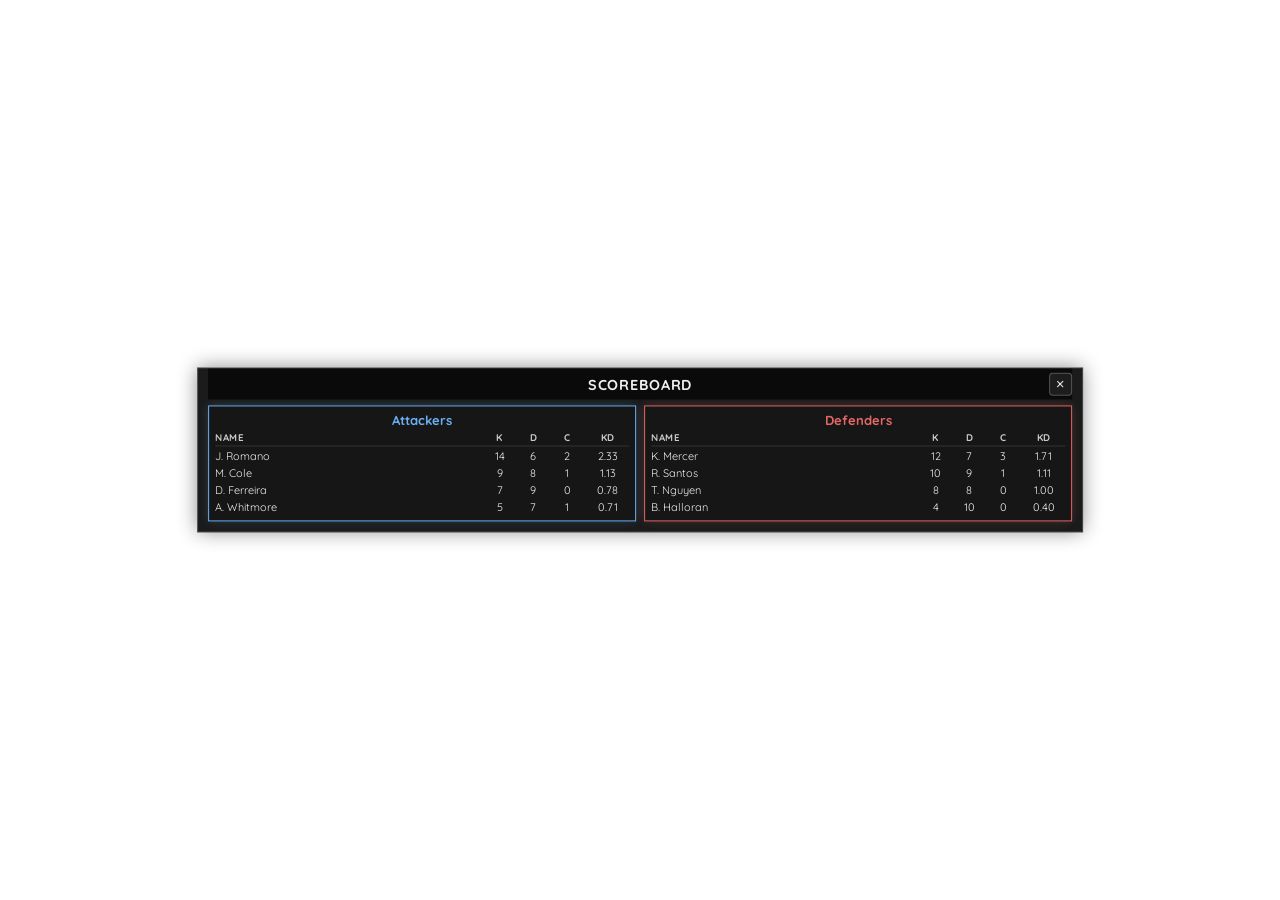
<file: ui-demos/battles/index.html>
<!doctype html>
<html lang="en">
<head>
  <meta charset="UTF-8" />
  <meta name="viewport" content="width=device-width, initial-scale=1.0" />
  <title>Battles HUD Demo</title>
  <style>
    html, body { margin: 0; min-height: 100%; background: transparent !important; }
  </style>
  <script src="./mock.js"></script>
  <script type="module" crossorigin src="./assets/index.js"></script>
  <link rel="stylesheet" crossorigin href="./assets/index.css">
</head>
<body>
  <div id="app"></div>
</body>
</html>
</file>
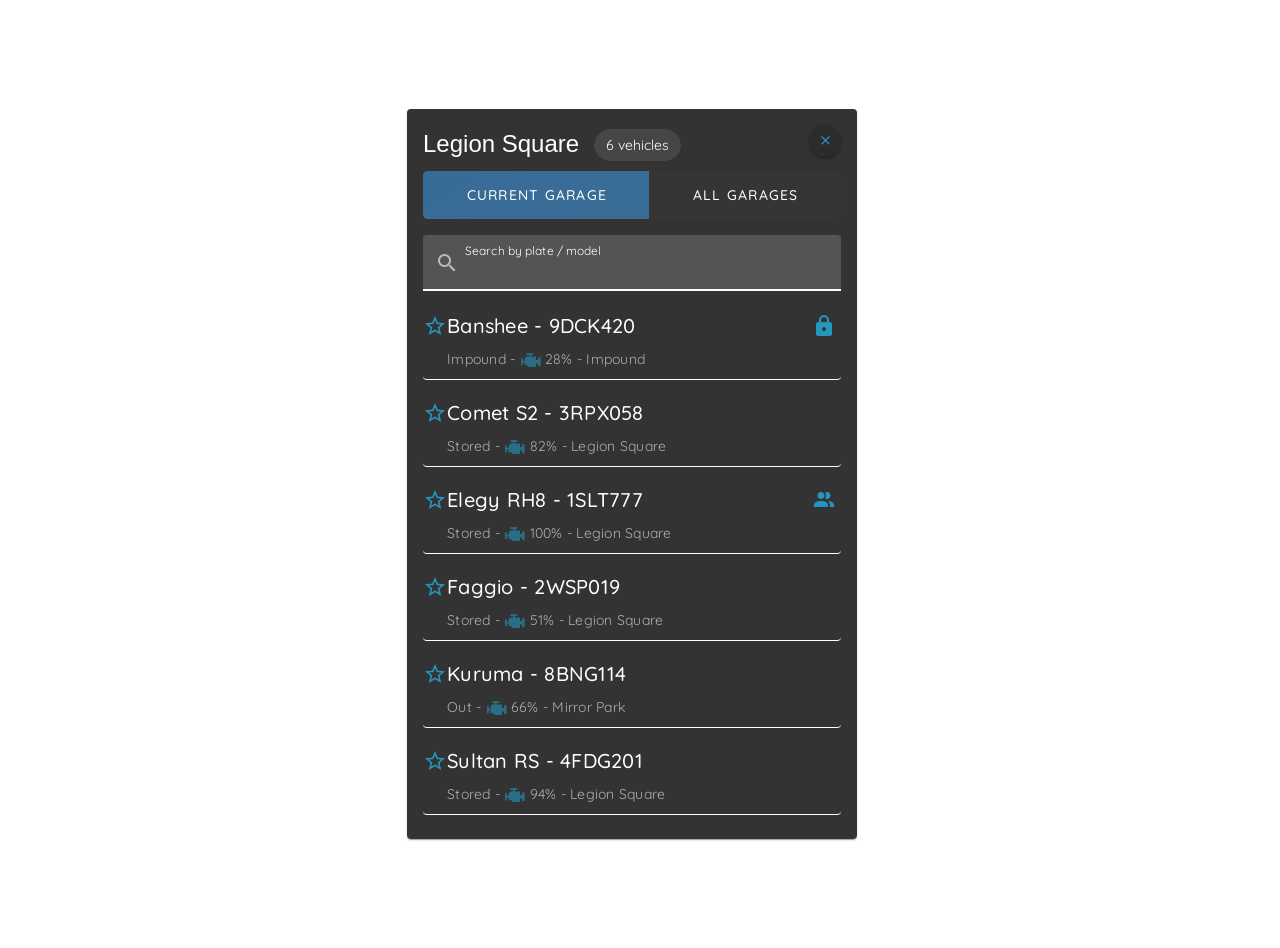
<file: ui-demos/garage/index.html>
<!doctype html>
<html lang="en">
  <head>
    <meta charset="UTF-8" />
    <link rel="icon" type="image/svg+xml" href="./vite.svg" />
    <meta name="viewport" content="width=device-width, initial-scale=1.0" />
    <title>Garage UI Demo</title>
    <style>
      html, body { margin: 0; min-height: 100%; background: transparent !important; }
      /* The NUI is built for a full game-resolution viewport. In this small demo
         frame, fix the vertical centering and the fixed vw heights so nothing
         (e.g. the Back button) gets clipped. */
      #app, .app-container {
        height: auto !important; min-height: 100vh !important;
        display: flex !important;
        align-items: safe center !important;
        justify-content: safe center !important;
        padding: 24px !important;
      }
      .park-card { margin: 0 !important; }
      /* containers that hard-code height/max-height: 28vw -> let them size to content */
      .park-card .v-container[style*="28vw"] { height: auto !important; max-height: 70vh !important; }
    </style>
    <script src="./mock.js"></script>
    <script type="module" crossorigin src="./assets/index-HV6OtI4X.js"></script>
    <link rel="stylesheet" crossorigin href="./assets/index-C-Wi0WD4.css">
  </head>
  <body>
    <div id="app"></div>
  </body>
</html>
</file>
<file: ui-demos/battles/assets/index.css>
.shared-killfeed[data-v-7afdd807]{position:fixed;right:2.2vh;top:14vh;width:36vh;max-width:42vw;z-index:1000;pointer-events:none;display:flex;flex-direction:column;gap:.7vh}.shared-killfeed-list[data-v-7afdd807]{display:flex;flex-direction:column;gap:.5vh}.killfeed-panel-fade-enter-active[data-v-7afdd807],.killfeed-panel-fade-leave-active[data-v-7afdd807]{transition:opacity .2s ease}.killfeed-panel-fade-enter-from[data-v-7afdd807],.killfeed-panel-fade-leave-to[data-v-7afdd807]{opacity:0}.killfeed-row-fade-enter-active[data-v-7afdd807],.killfeed-row-fade-leave-active[data-v-7afdd807]{transition:opacity .24s ease,transform .24s ease}.killfeed-row-fade-move[data-v-7afdd807]{transition:transform .24s ease}.killfeed-row-fade-enter-from[data-v-7afdd807],.killfeed-row-fade-leave-to[data-v-7afdd807]{opacity:0;transform:translate(1.2vh)}.killfeed-row-fade-leave-active[data-v-7afdd807]{position:relative}.shared-killfeed-row[data-v-7afdd807]{display:grid;grid-template-columns:minmax(0,1fr) auto minmax(0,1fr);align-items:center;gap:.2vh;border:1px solid rgba(255,255,255,.16);border-radius:.8vh;background:#080808c7;padding:.55vh;text-shadow:0 0 10px rgba(0,0,0,.75)}.killfeed-name[data-v-7afdd807]{font-size:1.45vh;line-height:1.15;font-weight:700;min-width:0;overflow:hidden;display:-webkit-box;line-clamp:2;-webkit-line-clamp:2;-webkit-box-orient:vertical;word-break:break-word}.killfeed-name-killer[data-v-7afdd807]{text-align:left}.killfeed-name-victim[data-v-7afdd807]{text-align:right}.killfeed-icon-group[data-v-7afdd807]{display:inline-flex;align-items:center;justify-content:center;gap:.25vh}.killfeed-divider[data-v-7afdd807]{font-size:1.45vh;opacity:.85}.killfeed-icon[data-v-7afdd807]{display:block;object-fit:contain}.killfeed-icon-arrow[data-v-7afdd807]{width:4.15vh;height:4.15vh;opacity:.9}.killfeed-icon-headshot[data-v-7afdd807]{width:3.65vh;height:3.65vh}.killfeed-headshot[data-v-7afdd807]{font-size:3.2vh;line-height:1}@font-face{font-family:Quicksand;src:url(./Quicksand-VariableFont_wght.ttf)}body{margin:0;font-family:Quicksand}.battle-hud-root{position:fixed;top:0;right:0;bottom:0;left:0;pointer-events:none}.battle-spectator-scoreboard{position:fixed;left:50%;top:50%;transform:translate(-50%,-50%);width:min(96vh,88vw);max-height:86vh;overflow-y:auto;overflow-x:hidden;pointer-events:auto;border:1px solid rgba(255,255,255,.2);background:#080808eb;box-shadow:0 0 2.1vh #00000073;padding:0 1.1vh 1.1vh;display:flex;flex-direction:column;gap:.7vh;scrollbar-width:thin;scrollbar-color:rgba(255,255,255,.35) transparent}.battle-spectator-scoreboard::-webkit-scrollbar{width:.9vh}.battle-spectator-scoreboard::-webkit-scrollbar-thumb{background:#ffffff4d;border-radius:.45vh}.battle-spectator-scoreboard-header{position:sticky;top:0;z-index:2;display:flex;align-items:center;justify-content:center;padding:.85vh 0 .6vh;font-size:1.6vh;font-weight:800;letter-spacing:.06em;text-transform:uppercase;color:#fffffff0;background:#080808eb}.battle-spectator-close{position:absolute;right:0;top:50%;transform:translateY(-50%);display:flex;align-items:center;justify-content:center;width:2.6vh;height:2.6vh;padding:0;border:1px solid rgba(255,255,255,.25);border-radius:.4vh;background:#ffffff14;color:#ffffffe6;font-family:inherit;font-size:2vh;line-height:1;cursor:pointer;transition:background-color .14s ease,border-color .14s ease}.battle-spectator-close:hover{background:#f06c6cd9;border-color:#f06c6cf2}.battle-spectator-scoreboard-columns{display:grid;gap:.9vh;align-items:start}.battle-spectator-team{border:1px solid rgba(255,255,255,.18);background:#141414b8;padding:.7vh;display:flex;flex-direction:column;gap:.32vh;min-height:0}.battle-spectator-team-title{font-size:1.45vh;font-weight:800;text-align:center;line-height:1.2;white-space:normal;overflow-wrap:anywhere}.battle-spectator-team-headings,.battle-spectator-player-row{display:grid;grid-template-columns:minmax(0,1fr) 3.2vh 3.2vh 3.2vh 4.7vh;gap:.55vh;align-items:center}.battle-spectator-team-headings{font-size:1.08vh;font-weight:800;letter-spacing:.05em;text-transform:uppercase;color:#ffffffc7;border-bottom:1px solid rgba(255,255,255,.12);padding-bottom:.26vh}.battle-spectator-player-row{font-size:1.22vh;color:#ffffffed}.battle-spectator-player-row .col-name,.battle-spectator-team-headings .col-name{min-width:0;white-space:nowrap;overflow:hidden;text-overflow:ellipsis}.battle-spectator-player-row .col-stat,.battle-spectator-team-headings .col-stat{text-align:center}.battle-spectator-empty{font-size:1.15vh;text-align:center;opacity:.72;padding:.3vh 0}.battle-hud-card{position:fixed;top:4.5vh;min-width:20vh;max-width:35vh;border:1px solid rgba(255,255,255,.16);background:#080808c7;box-shadow:0 0 1.4vh #0006;padding:.9vh 1vh;display:flex;flex-direction:column;gap:.55vh}.battle-hud-card-left{left:2.2vh}.battle-hud-card-right{right:2.2vh}.battle-match-bar{position:fixed;bottom:9.5vh;left:50%;transform:translate(-50%);display:flex;align-items:stretch;justify-content:center;gap:1.2vh}.battle-team-box{min-width:23vh;max-width:28vh;padding:.75vh .95vh;border:1px solid rgba(255,255,255,.2);background:#080808c7;box-shadow:0 0 1.4vh #0006;display:flex;flex-direction:column;justify-content:center;gap:0}.battle-team-box-left{border-color:#70b8fff2;box-shadow:0 0 1.4vh #4a98ff3d}.battle-team-box-right{border-color:#f06c6cf2;box-shadow:0 0 1.4vh #f06c6c3d}.battle-team-header{display:flex;align-items:center;gap:.65vh}.battle-team-logo{width:3.6vh;height:3.6vh;object-fit:contain}.battle-team-name{flex:1;min-width:0;font-size:2.2vh;font-weight:800;letter-spacing:.02em;white-space:normal;overflow-wrap:anywhere;line-height:1.05;text-align:center}.battle-center-box{min-width:18vh;padding:.6vh 1vh;border:1px solid rgba(255,255,255,.2);background:#080808c7;box-shadow:0 0 1.4vh #0006;display:flex;flex-direction:column;justify-content:center;gap:.32vh}.battle-center-scores{position:relative;display:grid;grid-template-columns:1fr auto 1fr;align-items:center;gap:.9vh;padding-top:1.2vh}.battle-control-indicator{position:absolute;top:0;left:50%;width:.82vh;height:.82vh;border-radius:50%;opacity:0;transform:translate(-50%);transition:left .26s ease,opacity .26s ease,background-color .26s ease,box-shadow .26s ease}.battle-center-scores.control-left .battle-control-indicator{left:25%;opacity:1;background:#70b8ff;box-shadow:0 0 .7vh #4a98ff99}.battle-center-scores.control-right .battle-control-indicator{left:75%;opacity:1;background:#f06c6c;box-shadow:0 0 .7vh #f06c6c99}.battle-center-score{font-size:2.55vh;font-weight:900;color:#fdeb66;line-height:1;text-align:center;opacity:.88;transform:translateY(.04vh);transition:opacity .26s ease,transform .26s ease}.battle-center-score.active{opacity:1;transform:translateY(0)}.battle-center-divider{font-size:2.25vh;line-height:1;color:#ffffffe0;text-align:center}.battle-center-reinforcement{display:flex;align-items:center;justify-content:center;gap:.5vh}.battle-center-reinforcement-label{font-size:1.1vh;font-weight:800;letter-spacing:.06em;color:#ffffffd1}.battle-center-reinforcement-value{font-size:1.2vh;font-weight:700;color:#ffffffe6}.battle-hud-title{font-size:1.6vh;font-weight:700;letter-spacing:.05em;text-transform:uppercase;opacity:.94}.battle-hud-list{display:flex;flex-direction:column;gap:.35vh}.battle-hud-row{display:flex;align-items:center;justify-content:space-between;gap:1.2vh;font-size:1.45vh;line-height:1.2}.battle-hud-label{color:#ffffffe0}.battle-hud-value{color:#fdeb66;font-weight:700}:root{--color-bg: rgba(0, 0, 0, .55);--color-blue: rgb(33, 150, 243);--color-yellow: rgb(246, 215, 90);--color-chopshop-primary: #60a5fa;--color-tier-common: #9ca3af;--color-tier-common-rgb: 156, 163, 175;--color-tier-uncommon: #22c55e;--color-tier-uncommon-rgb: 34, 197, 94;--color-tier-rare: #3b82f6;--color-tier-rare-rgb: 59, 130, 246;--color-tier-epic: #a855f7;--color-tier-epic-rgb: 168, 85, 247;--color-tier-legendary: #fbbf24;--color-tier-legendary-rgb: 251, 191, 36;--color-tier-legendary-secondary: #ef4444;--color-tier-legendary-secondary-rgb: 239, 68, 68;--color-primary: var(--color-blue);--color-primary-light: rgba(33, 150, 243, .5);-webkit-user-select:none;user-select:none;font-family:Quicksand;color:#fff}.header-1{font-size:3vh;letter-spacing:.2em;text-transform:uppercase}.header-2{font-size:2vh;letter-spacing:.1em;text-transform:uppercase}.spacer{flex-grow:1}
</file>
